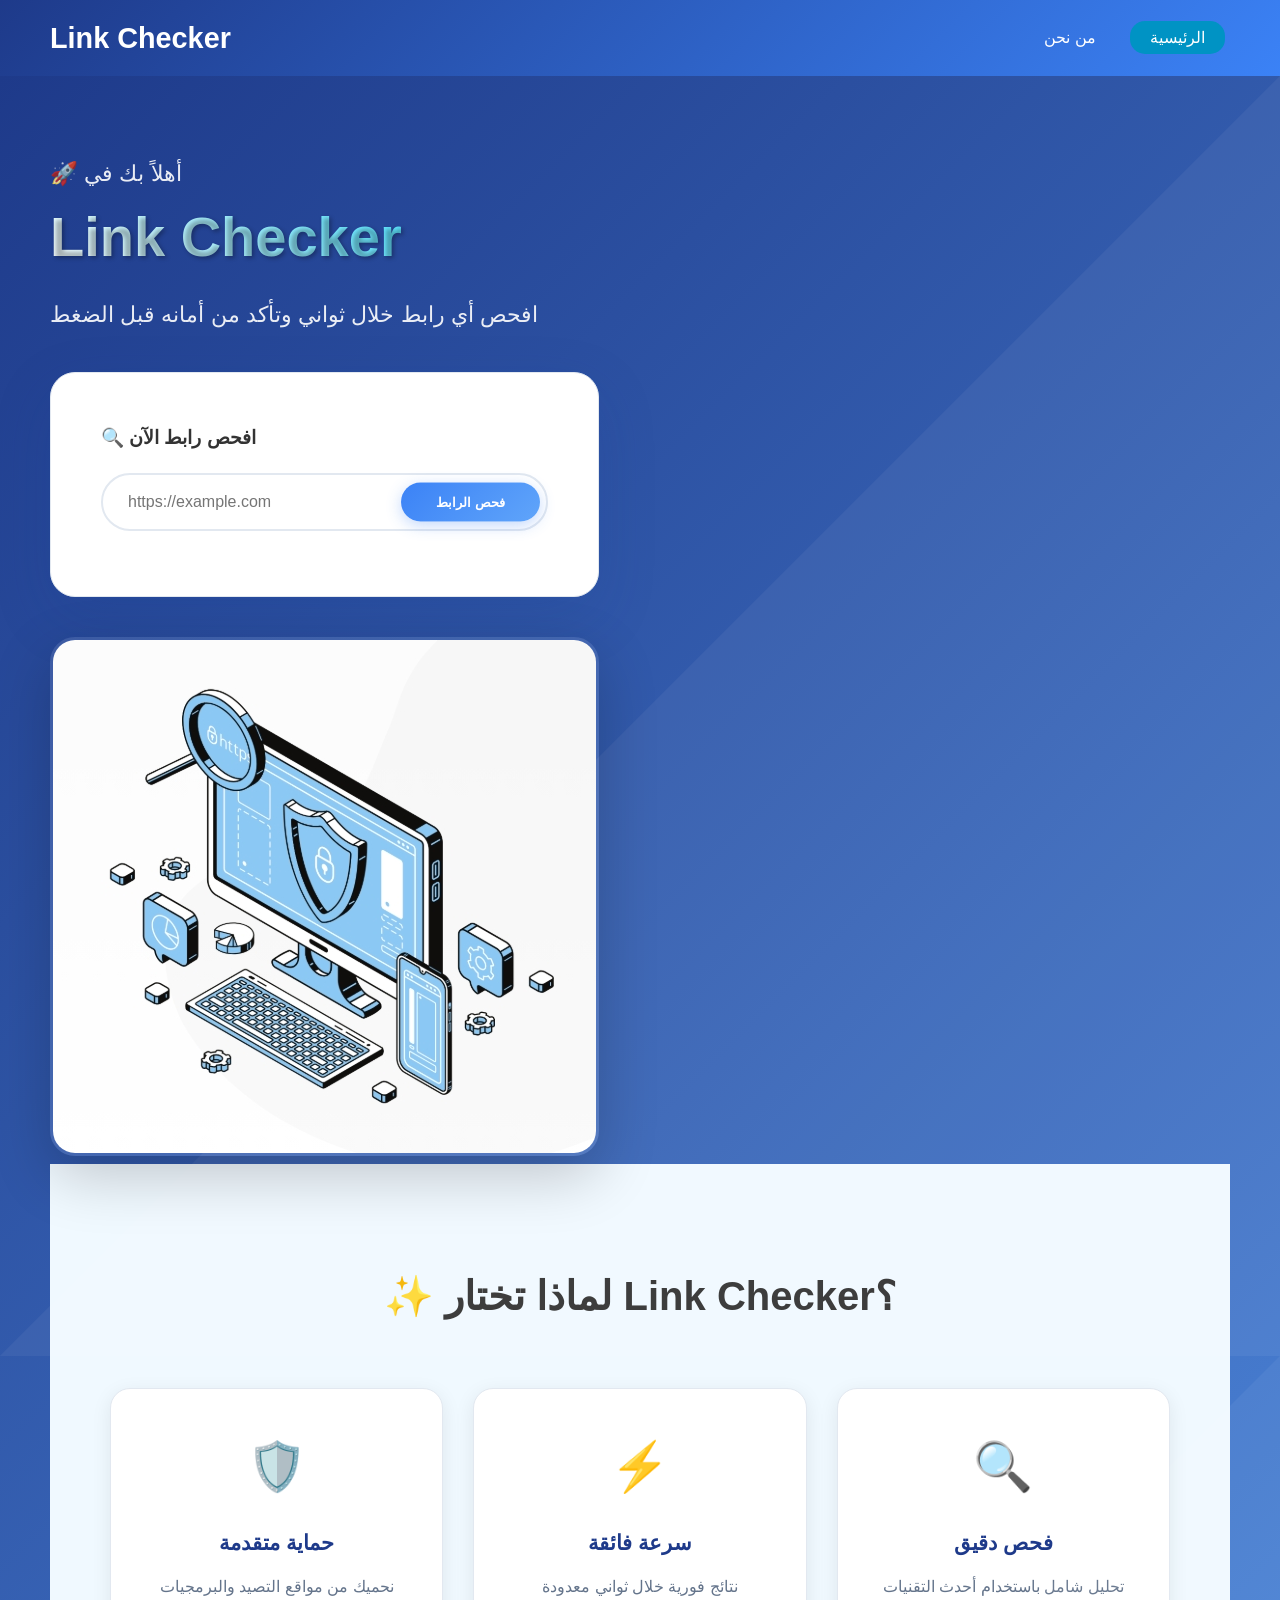
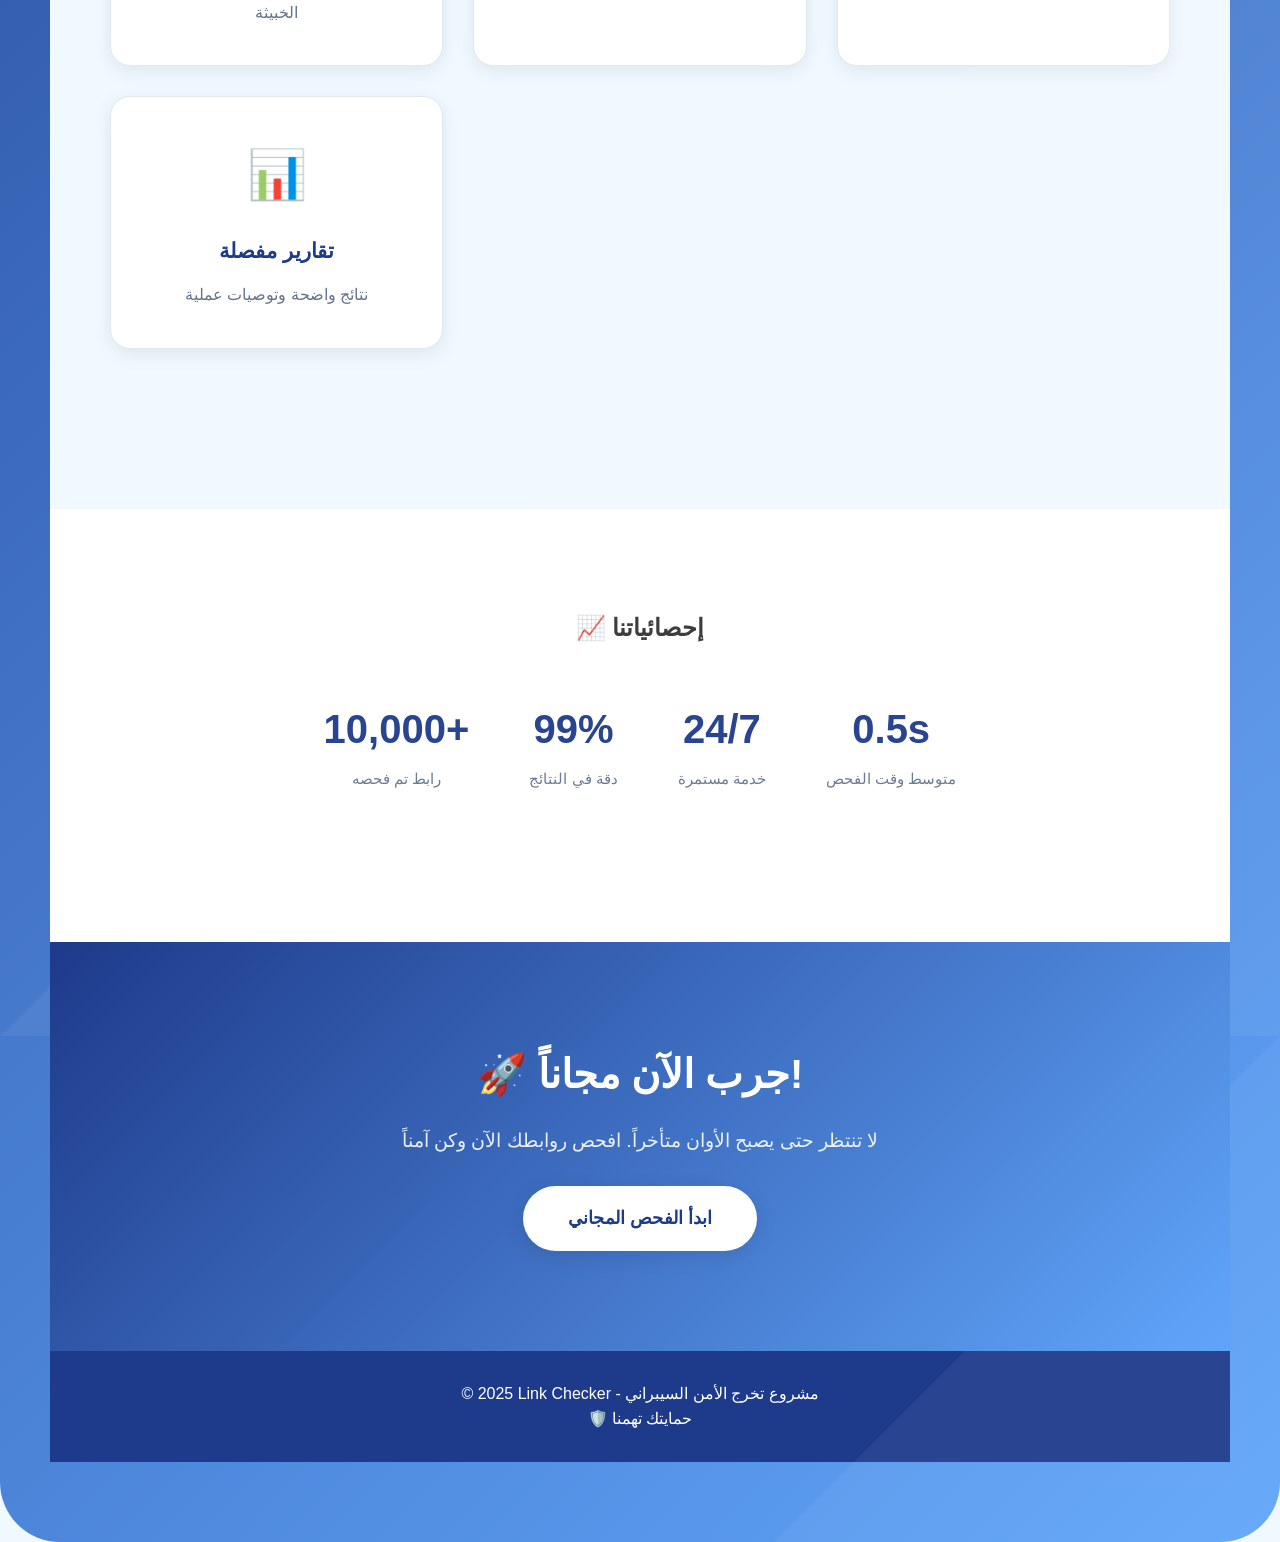
<file: index.html>
<!DOCTYPE html>
<html lang="ar">
<head>
    <meta charset="UTF-8">
    <link rel="stylesheet" href="style.css">
    <title>Link Checker - فحص الروابط الآمن</title>
</head>
<body class="body">
    <!-- Header -->
    <div class="header"> 
        <h1> Link Checker</h1>
        <div class="links">
            <a href="index.html" style="background: #0093c4; border-radius: 15px;">الرئيسية</a>
            <a href="about.html">من نحن</a>
        </div>
    </div>

    <!-- Hero Section -->
    <div class="hero-section">
        <div class="landing-page">
            <div class="landing-page-left-section">
                <span class="hero-subtitle">🚀 أهلاً بك في</span>
                <h1 class="hero-title">Link Checker</h1>
                <p class="hero-subtitle">افحص أي رابط خلال ثواني وتأكد من أمانه قبل الضغط</p>
                
                <!-- Scan Box -->
               <div class="scan-box" id="scan">
    <h3 style="color: #333; margin-bottom: 20px;">🔍 افحص رابط الآن</h3>
    
    <div class="landing-page-check">
        <input type="text" id="urlInput" placeholder="https://example.com" required 
               class="form-input-large" />
        <button type="button" id="scanButton" class="btn btn-absolute">فحص الرابط</button>
    </div>
    
    <p style="color: #666; font-size: 0.9rem; margin-top: 15px;">
     
    </p>
</div>
            
            <div class="landing-page-img-container">
                <img src="LinkChecerIcon.jpeg" alt="Link Checker" class="img-shadow" />
            </div>
        </div>
    </div>

    <!-- Features Section -->
    <div class="section-padding section-light">
        <div class="container">
            <h2 class="text-center" style="color: #333; margin-bottom: 50px; font-size: 2.5rem;">✨ لماذا تختار Link Checker؟</h2>
            
            <div class="features-grid">
                <div class="feature-card">
                    <div class="feature-icon">🛡️</div>
                    <h3>حماية متقدمة</h3>
                    <p>نحميك من مواقع التصيد والبرمجيات الخبيثة</p>
                </div>
                
                <div class="feature-card">
                    <div class="feature-icon">⚡</div>
                    <h3>سرعة فائقة</h3>
                    <p>نتائج فورية خلال ثواني معدودة</p>
                </div>
                
                <div class="feature-card">
                    <div class="feature-icon">🔍</div>
                    <h3>فحص دقيق</h3>
                    <p>تحليل شامل باستخدام أحدث التقنيات</p>
                </div>
                
                <div class="feature-card">
                    <div class="feature-icon">📊</div>
                    <h3>تقارير مفصلة</h3>
                    <p>نتائج واضحة وتوصيات عملية</p>
                </div>
            </div>
        </div>
    </div>

    <!-- Stats Section -->
    <div class="section-padding section-white text-center">
        <h2 style="color: #333; margin-bottom: 40px;">📈 إحصائياتنا</h2>
        <div class="stats-container">
            <div class="stat-item">
                <span class="stat-number">10,000+</span>
                <span class="stat-label">رابط تم فحصه</span>
            </div>
            <div class="stat-item">
                <span class="stat-number">99%</span>
                <span class="stat-label">دقة في النتائج</span>
            </div>
            <div class="stat-item">
                <span class="stat-number">24/7</span>
                <span class="stat-label">خدمة مستمرة</span>
            </div>
            <div class="stat-item">
                <span class="stat-number">0.5s</span>
                <span class="stat-label">متوسط وقت الفحص</span>
            </div>
        </div>
    </div>

    <!-- CTA Section -->
    <div class="section-padding section-gradient text-center">
        <h2 style="font-size: 2.5rem; margin-bottom: 20px;">🚀 جرب الآن مجاناً!</h2>
        <p style="font-size: 1.2rem; margin-bottom: 30px; opacity: 0.9;">
            لا تنتظر حتى يصبح الأوان متأخراً. افحص روابطك الآن وكن آمناً
        </p>
        <a href="#scan" class="cta-button">ابدأ الفحص المجاني</a>
    </div>

    <!-- Footer -->
    <div class="section-dark text-center" style="padding: 30px;">
        <p>© 2025 Link Checker - مشروع تخرج الأمن السيبراني</p>
        <p>🛡️ حمايتك تهمنا</p>
    </div>

    <script>
   
    document.getElementById('scanButton').addEventListener('click', function() {
        const urlInput = document.getElementById('urlInput');
        const url = urlInput.value.trim();
        
        if(url) {
            // التأكد من أن الرابط يبدأ بـ http:// أو https://
            let finalUrl = url;
            if(!url.startsWith('http://') && !url.startsWith('https://')) {
                finalUrl = 'https://' + url;
            }
            
            window.location.href = 'scan.html?url=' + encodeURIComponent(finalUrl);
        } else {
            alert('⚠️ الرجاء إدخال رابط للفحص');
        }
    });


    document.getElementById('urlInput').addEventListener('keypress', function(e) {
        if(e.key === 'Enter') {
            document.getElementById('scanButton').click();
        }
    });

    
    document.querySelector('a[href="#scan"]').addEventListener('click', function(e) {
        e.preventDefault();
        document.querySelector('.scan-box').scrollIntoView({ 
            behavior: 'smooth' 
        });
    });
</script>
</body>
</html>
</file>
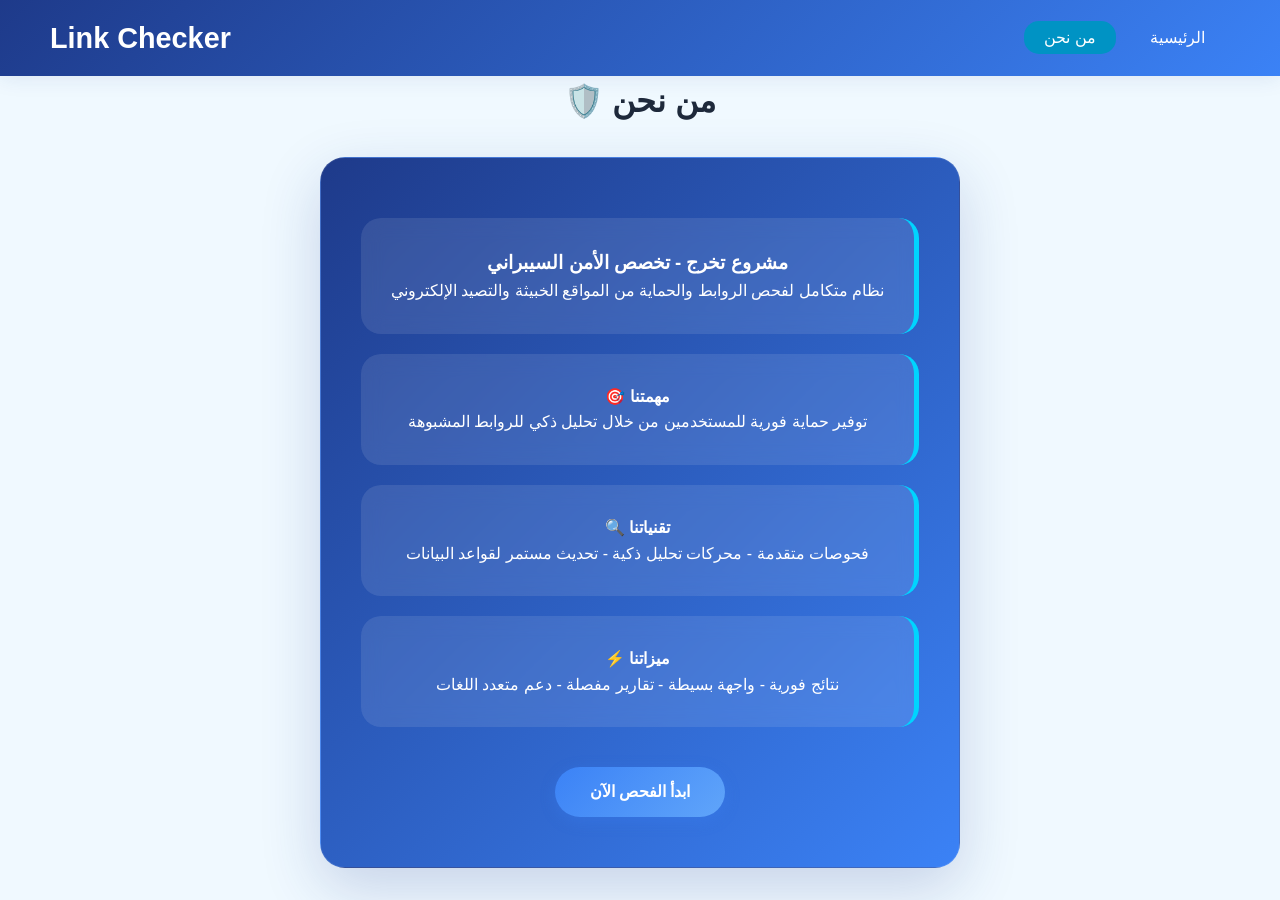
<file: about.html>
<!DOCTYPE html>
<html lang="ar">
<head>
    <meta charset="UTF-8">
    <link rel="stylesheet" href="style.css">
    <title>من نحن - Link Checker</title>
</head>
<body class="body">
    <!-- Header -->
    <div class="header"> 
        <h1>Link Checker</h1>
        <div class="links">
            <a href="index.html">الرئيسية</a>
            <a href="about.html" style="background: #0093c4; border-radius: 15px;">من نحن</a>
        </div>
    </div>

    <!-- About Page Content -->
    <div class="landing-page">
        <div class="landing-page-left-section about-content">
            <h1>🛡️ من نحن</h1>
            
            <div class="result-container">
                <div class="feature-box">
                    <h3>مشروع تخرج - تخصص الأمن السيبراني</h3>
                    <p>نظام متكامل لفحص الروابط والحماية من المواقع الخبيثة والتصيد الإلكتروني</p>
                </div>

                <div class="feature-box">
                    <h4>🎯 مهمتنا</h4>
                    <p>توفير حماية فورية للمستخدمين من خلال تحليل ذكي للروابط المشبوهة</p>
                </div>
                
                <div class="feature-box">
                    <h4>🔍 تقنياتنا</h4>
                    <p>فحوصات متقدمة - محركات تحليل ذكية - تحديث مستمر لقواعد البيانات</p>
                </div>
                
                <div class="feature-box">
                    <h4>⚡ ميزاتنا</h4>
                    <p>نتائج فورية - واجهة بسيطة - تقارير مفصلة - دعم متعدد اللغات</p>
                </div>

                <div style="margin-top: 30px;">
                    <a href="index.html" class="btn" style="text-decoration: none; display: inline-block; margin: 10px;">
                        ابدأ الفحص الآن
                    </a>
                </div>
            </div>
        </div>
    </div>
</body>
</html>
</file>
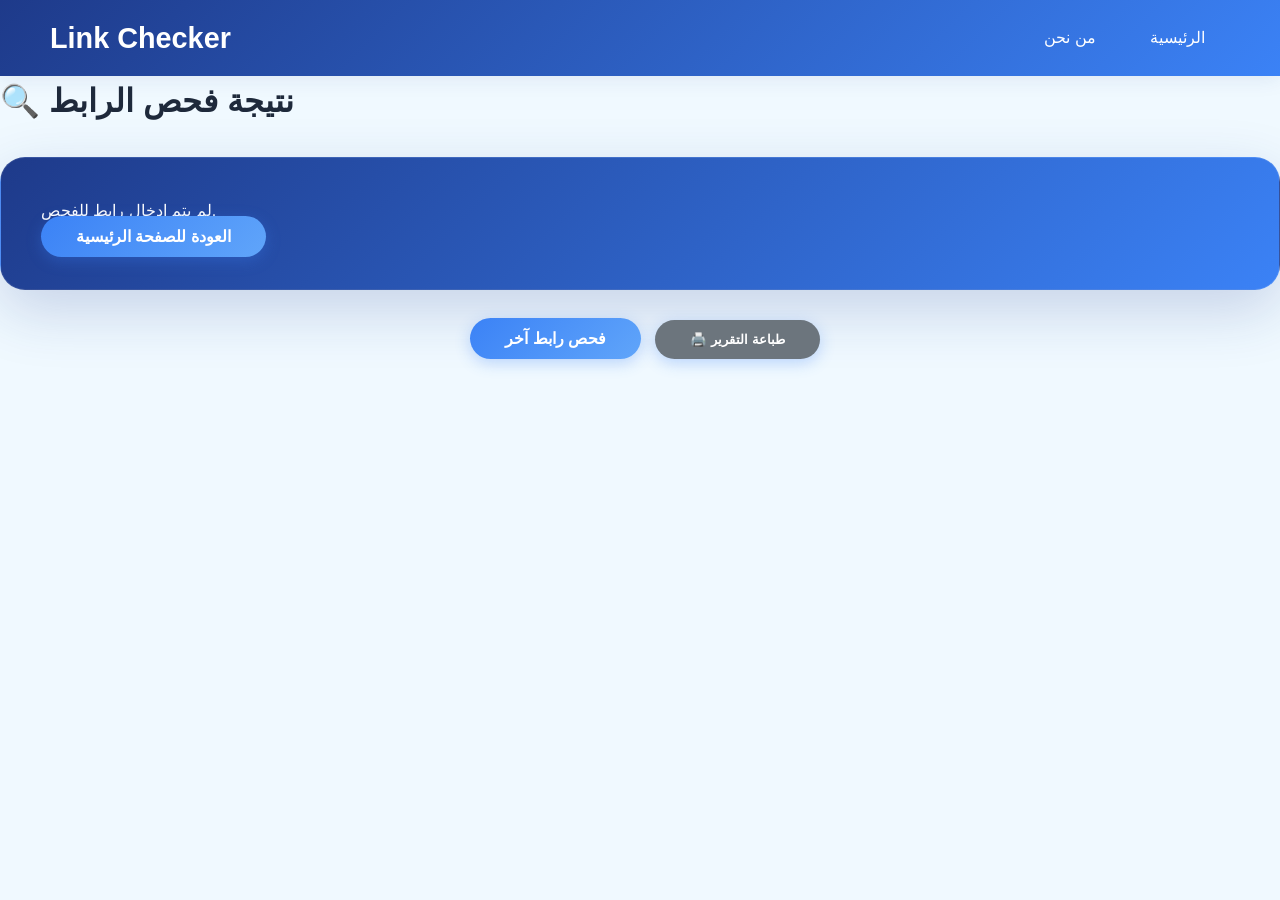
<file: scan.html>
<!DOCTYPE html>
<html lang="ar">
<head>
    <meta charset="UTF-8">
    <link rel="stylesheet" href="style.css">
    <title>نتيجة الفحص - Link Checker</title>
</head>
<body class="body">
    <div class="header"> 
        <h1>Link Checker</h1>
        <div class="links">
            <a href="index.html">الرئيسية</a>
            <a href="about.html">من نحن</a>
        </div>
    </div>

    <div class="landing-page">
        <div class="landing-page-left-section" style="width: 100%;">
            <h1>🔍 نتيجة فحص الرابط</h1>
            
            <div id="result-container" class="result-container">
                <!-- النتائج  بالجافا -->
            </div>

            <div style="text-align: center; margin-top: 30px;">
                <a href="index.html" class="btn" style="text-decoration: none; margin: 10px;">فحص رابط آخر</a>
                <button onclick="window.print()" class="btn" style="background: #6c757d;">🖨️ طباعة التقرير</button>
            </div>
        </div>
    </div>

    <script>
        
        function scanURL(url) {
            const result = {
                url: url,
                safe: true,
                risk_level: 'low',
                risk_score: 0,
                warnings: [],
                details: []
            };

            try {
                const parsedUrl = new URL(url);
                const hostname = parsedUrl.hostname.toLowerCase();

                
                if(parsedUrl.protocol !== 'https:') {
                    result.warnings.push("⚠️ يفضل استخدام HTTPS للأمان");
                    result.risk_score += 10;
                }

                
                const maliciousPatterns = [
                    'test-malicious',
                    'phishing-test', 
                    'fake-login',
                    'malware-test',
                    'suspicious-domain',
                    'very-long-link',
                    'phishing-site',
                    'bad-domain'
                ];

                const suspiciousPatterns = [
                    'http-example',
                    'unsecure-site',
                    'dangerous-link'
                ];

                
                maliciousPatterns.forEach(pattern => {
                    if (hostname.includes(pattern) || url.includes(pattern)) {
                        result.warnings.push("🚨 تم اكتشاف نمط مشبوه: " + pattern);
                        result.risk_score += 30;
                    }
                });

                
                suspiciousPatterns.forEach(pattern => {
                    if (hostname.includes(pattern) || url.includes(pattern)) {
                        result.warnings.push("⚠️ نمط مشبوه: " + pattern);
                        result.risk_score += 15;
                    }
                });

                
                if(url.length > 80) {
                    result.warnings.push("📏 الرابط طويل جداً - قد يكون خطيراً");
                    result.risk_score += 8;
                }

                
                const dotCount = (hostname.match(/\./g) || []).length;
                if(dotCount > 3) {
                    result.warnings.push("🔍 عدد النقاط في النطاق مريب");
                    result.risk_score += 5;
                }

                
                if(/[<>{}]/.test(url)) {
                    result.warnings.push("⚡ الرابط يحتوي على أحرف خطيرة");
                    result.risk_score += 12;
                }

            } catch {
                result.warnings.push("❌ رابط غير صحيح");
                result.risk_level = 'high';
                result.risk_score = 40;
                result.safe = false;
                return result;
            }

            // تحديد مستوى الخطورة النهائي
            if(result.risk_score >= 30) {
                result.risk_level = 'high';
                result.safe = false;
            } else if(result.risk_score >= 15) {
                result.risk_level = 'medium';
                result.safe = false;
            } else {
                result.risk_level = 'low';
                result.safe = true;
                result.details.push("✅ جميع الفحوصات سليمة");
            }

            result.details.push("📊 درجة الخطورة: " + result.risk_score + "/100");

            return result;
        }

        // عرض النتائج
        function displayResult(result) {
            const container = document.getElementById('result-container');
            
            let html = `
                <div class="result-header">
                    <h3>📎 الرابط: ${result.url}</h3>
                    <span class="risk-badge risk-${result.risk_level}">
                        مستوى الخطورة: ${result.risk_level}
                    </span>
                </div>
                
                <div class="result-status status-${result.safe ? 'safe' : (result.risk_level === 'medium' ? 'suspicious' : 'danger')}">
                    ${result.safe ? '✅ <strong>الرابط آمن</strong>' : 
                      (result.risk_level === 'medium' ? '⚠️ <strong>الرابط مشبوه</strong>' : '🚨 <strong>الرابط خطير</strong>')}
                </div>`;

            if(result.warnings.length > 0) {
                html += `<div class="warning-section">
                    <h4>📢 التحذيرات:</h4>
                    ${result.warnings.map(warning => `<div class="warning-item">${warning}</div>`).join('')}
                </div>`;
            }

            if(result.details.length > 0) {
                html += `<div class="details-section">
                    <h4>📋 التفاصيل:</h4>
                    ${result.details.map(detail => `<div class="detail-item">${detail}</div>`).join('')}
                </div>`;
            }

            
            const isSafe = result.risk_score < 15;
            
            html += `
                <div class="api-results">
                    <h4>🌐 نتائج الفحص المتقدم:</h4>
                    <div class="api-result">
                        <strong>Google Safe Browsing:</strong>
                        <span style="color: ${isSafe ? '#28a745' : '#dc3545'};">${isSafe ? '✅ آمن' : '⛔ خطير'}</span>
                    </div>
                    <div class="api-result">
                        <strong>VirusTotal Scan:</strong>
                        <span style="color: ${isSafe ? '#28a745' : '#dc3545'};">${isSafe ? '0/70' : Math.min(70, result.risk_score) + '/70'} خبيث</span>
                    </div>
                </div>
            `;

            container.innerHTML = html;
        }

        // معالجة الرابط من الـ URL
        const urlParams = new URLSearchParams(window.location.search);
        const url = urlParams.get('url');
        
        if(url) {
            const result = scanURL(url);
            console.log("نتيجة الفحص:", result); 
            displayResult(result);
        } else {
            document.getElementById('result-container').innerHTML = `
                <p>لم يتم إدخال رابط للفحص.</p>
                <a href="index.html" class="btn" style="text-decoration: none;">العودة للصفحة الرئيسية</a>
            `;
        }
    </script>
</body>
</html>
</file>
<file: style.css>
:root {
    --primary: #1E3A8A;
    --secondary: #3B82F6;
    --accent: #60A5FA;
    --cyber: #00D4FF;
    --background: #F0F9FF;
    --surface: #FFFFFF;
    --text: #1E293B;
    --text-light: #64748B;
    --success: #10B981;
    --warning: #F59E0B;
    --danger: #EF4444;
    --border: #E2E8F0;
}

/* ===== الأساسيات ===== */
* {
    margin: 0;
    padding: 0;
    box-sizing: border-box;
}

.body {
    background-color: var(--background);
    margin: 0;
    font-family: 'Segoe UI', Tahoma, Geneva, Verdana, sans-serif;
    line-height: 1.6;
    color: var(--text);
}

/* ===== الهيدر ===== */
.header {
    background: linear-gradient(135deg, var(--primary), var(--secondary));
    display: flex;
    justify-content: space-between;
    align-items: center;
    padding: 15px 50px;
    box-shadow: 0 2px 20px rgba(30, 58, 138, 0.1);
}

.header h1 {
    color: white;
    font-size: 1.8rem;
    font-weight: 700;
}

.links a {
    color: white;
    padding: 8px 20px;
    text-decoration: none;
    border-radius: 25px;
    transition: all 0.3s ease;
    margin: 0 5px;
    font-weight: 500;
}

.links a:hover {
    background: rgba(255, 255, 255, 0.2);
    transform: translateY(-2px);
}

/* ===== الصفحة الرئيسية ===== */
.hero-section {
    background: linear-gradient(135deg, var(--primary), var(--accent));
    padding: 80px 50px;
    border-radius: 0 0 60px 60px;
    color: white;
    position: relative;
    overflow: hidden;
}

.hero-section::before {
    content: '';
    position: absolute;
    top: 0;
    left: 0;
    right: 0;
    bottom: 0;
    background: url('data:image/svg+xml,<svg xmlns="http://www.w3.org/2000/svg" viewBox="0 0 1000 1000"><polygon fill="rgba(255,255,255,0.05)" points="0,1000 1000,0 1000,1000"/></svg>');
}

.landing-page {
    display: flex;
    justify-content: space-between;
    align-items: center;
    position: relative;
    z-index: 2;
}

.hero-title {
    font-size: 3.5rem;
    margin-bottom: 15px;
    text-shadow: 2px 2px 4px rgba(0,0,0,0.3);
    background: linear-gradient(45deg, white, var(--cyber));
    background-clip: text;
    -webkit-background-clip: text;
    -webkit-text-fill-color: transparent;
    color: transparent;
    font-weight: 800;
}

.hero-subtitle {
    font-size: 1.4rem;
    margin-bottom: 30px;
    opacity: 0.9;
    font-weight: 300;
}

/* =====  الفحص ===== */
.scan-box {
    background: var(--surface);
    padding: 50px;
    border-radius: 25px;
    box-shadow: 0 20px 60px rgba(30, 58, 138, 0.15);
    margin: 40px auto;
    max-width: 650px;
    border: 1px solid var(--border);
    transition: transform 0.3s ease;
}

.scan-box:hover {
    transform: translateY(-5px);
}

.landing-page-check {
    position: relative;
    display: flex;
    align-items: center;
    margin-bottom: 15px;
}

.form-input-large {
    width: 100%;
    padding: 18px 25px;
    font-size: 16px;
    border-radius: 50px;
    border: 2px solid var(--border);
    outline: none;
    transition: all 0.3s ease;
    background: var(--surface);
}

.form-input-large:focus {
    border-color: var(--secondary);
    box-shadow: 0 0 0 3px rgba(59, 130, 246, 0.1);
}

.btn {
    background: linear-gradient(135deg, var(--secondary), var(--accent));
    border-radius: 50px;
    padding: 12px 35px;
    color: white;
    border: none;
    height: auto;
    cursor: pointer;
    font-weight: 600;
    transition: all 0.3s ease;
    box-shadow: 0 4px 15px rgba(59, 130, 246, 0.3);
}

.btn:hover {
    background: linear-gradient(135deg, var(--primary), var(--secondary));
    transform: translateY(-2px);
    box-shadow: 0 8px 25px rgba(59, 130, 246, 0.4);
}

.btn-absolute {
    position: absolute;
    right: 8px;
    top: 50%;
    transform: translateY(-50%);
}

/* ===== الميزات ===== */
.features-grid {
    display: grid;
    grid-template-columns: repeat(auto-fit, minmax(280px, 1fr));
    gap: 30px;
    margin: 60px 0;
    padding: 0 20px;
}

.feature-card {
    background: var(--surface);
    padding: 40px 30px;
    border-radius: 20px;
    text-align: center;
    transition: all 0.3s ease;
    border: 1px solid var(--border);
    box-shadow: 0 5px 20px rgba(0, 0, 0, 0.08);
}

.feature-card:hover {
    transform: translateY(-10px);
    box-shadow: 0 15px 40px rgba(59, 130, 246, 0.15);
    border-color: var(--accent);
}

.feature-icon {
    font-size: 3rem;
    margin-bottom: 20px;
    display: block;
}

.feature-card h3 {
    color: var(--primary);
    margin-bottom: 15px;
    font-size: 1.3rem;
}

.feature-card p {
    color: var(--text-light);
    line-height: 1.6;
}

/* ===== الإحصائيات ===== */
.stats-container {
    display: flex;
    justify-content: center;
    gap: 60px;
    margin: 50px 0;
    flex-wrap: wrap;
}

.stat-item {
    text-align: center;
}

.stat-number {
    font-size: 2.5rem;
    font-weight: 800;
    color: var(--primary);
    display: block;
    margin-bottom: 5px;
}

.stat-label {
    color: var(--text-light);
    font-size: 0.95rem;
    font-weight: 500;
}

/* ===== الأقسام ===== */
.section-padding {
    padding: 100px 20px;
}

.section-light {
    background: var(--background);
}

.section-white {
    background: var(--surface);
}

.section-gradient {
    background: linear-gradient(135deg, var(--primary), var(--accent));
    color: white;
    position: relative;
}

.section-dark {
    background: var(--primary);
    color: white;
}

.text-center {
    text-align: center;
}

.max-width {
    max-width: 1200px;
    margin: 0 auto;
}

.container {
    max-width: 1200px;
    margin: 0 auto;
    padding: 0 20px;
}

/* ===== نتائج الفحص ===== */
.result-container {
    background: linear-gradient(135deg, var(--primary), var(--secondary));
    padding: 40px;
    border-radius: 25px;
    color: white;
    margin: 30px 0;
    box-shadow: 0 20px 60px rgba(30, 58, 138, 0.2);
    border: 1px solid rgba(255, 255, 255, 0.1);
}

.result-header {
    text-align: center;
    margin-bottom: 30px;
}

.result-status {
    font-size: 1.5rem;
    font-weight: bold;
    padding: 20px;
    border-radius: 15px;
    margin: 20px 0;
    text-align: center;
    border: none;
}

.status-safe {
    background: var(--success);
    box-shadow: 0 5px 20px rgba(16, 185, 129, 0.3);
}

.status-suspicious {
    background: var(--warning);
    color: var(--text);
    box-shadow: 0 5px 20px rgba(245, 158, 11, 0.3);
}

.status-danger {
    background: var(--danger);
    box-shadow: 0 5px 20px rgba(239, 68, 68, 0.3);
}

.warning-item {
    background: rgba(255, 255, 255, 0.15);
    padding: 15px 20px;
    margin: 10px 0;
    border-radius: 12px;
    border-right: 4px solid var(--warning);
    backdrop-filter: blur(10px);
}

.detail-item {
    background: rgba(255, 255, 255, 0.15);
    padding: 15px 20px;
    margin: 10px 0;
    border-radius: 12px;
    border-right: 4px solid var(--success);
    backdrop-filter: blur(10px);
}

.api-result {
    background: rgba(255, 255, 255, 0.2);
    padding: 20px;
    border-radius: 15px;
    margin: 20px 0;
    backdrop-filter: blur(10px);
    border: 1px solid rgba(255, 255, 255, 0.1);
}

.risk-badge {
    display: inline-block;
    padding: 8px 20px;
    border-radius: 25px;
    font-size: 0.85rem;
    font-weight: 700;
    margin: 0 8px;
    text-transform: uppercase;
    letter-spacing: 0.5px;
}

.risk-low { 
    background: var(--success);
    box-shadow: 0 3px 10px rgba(16, 185, 129, 0.3);
}

.risk-medium { 
    background: var(--warning);
    color: var(--text);
    box-shadow: 0 3px 10px rgba(245, 158, 11, 0.3);
}

.risk-high { 
    background: var(--danger);
    box-shadow: 0 3px 10px rgba(239, 68, 68, 0.3);
}

/* ===== صفحة about ===== */
.about-content {
    max-width: 900px;
    margin: 0 auto;
    text-align: center;
}

.feature-box {
    background: rgba(255, 255, 255, 0.1);
    padding: 30px;
    border-radius: 20px;
    margin: 20px 0;
    border-right: 5px solid var(--cyber);
    backdrop-filter: blur(10px);
    transition: transform 0.3s ease;
}

.feature-box:hover {
    transform: translateX(10px);
}

/* ===== تحسينات عامة ===== */
.img-shadow {
    border-radius: 25px;
    box-shadow: 0 20px 60px rgba(0, 0, 0, 0.2);
    border: 3px solid rgba(255, 255, 255, 0.1);
}

.cta-button {
    background: var(--surface);
    color: var(--primary);
    padding: 18px 45px;
    font-size: 1.1rem;
    text-decoration: none;
    display: inline-block;
    border-radius: 50px;
    transition: all 0.3s ease;
    font-weight: 700;
    box-shadow: 0 5px 20px rgba(0, 0, 0, 0.1);
}

.cta-button:hover {
    transform: scale(1.05);
    box-shadow: 0 10px 30px rgba(59, 130, 246, 0.3);
    color: var(--secondary);
}

/* ===== Responsive Design ===== */
@media (max-width: 768px) {
    .header {
        padding: 15px 20px;
        flex-direction: column;
        gap: 15px;
    }
    
    .landing-page {
        flex-direction: column;
        text-align: center;
        gap: 40px;
    }
    
    .hero-title {
        font-size: 2.5rem;
    }
    
    .hero-section {
        padding: 60px 20px;
    }
    
    .features-grid {
        grid-template-columns: 1fr;
        gap: 20px;
    }
    
    .stats-container {
        gap: 30px;
    }
    
    .scan-box {
        padding: 30px 20px;
        margin: 20px;
    }
    
    .landing-page-left-section {
        width: 100%;
    }
}

@media (max-width: 480px) {
    .hero-title {
        font-size: 2rem;
    }
    
    .stat-number {
        font-size: 2rem;
    }
    
    .section-padding {
        padding: 60px 20px;
    }
}
</file>
